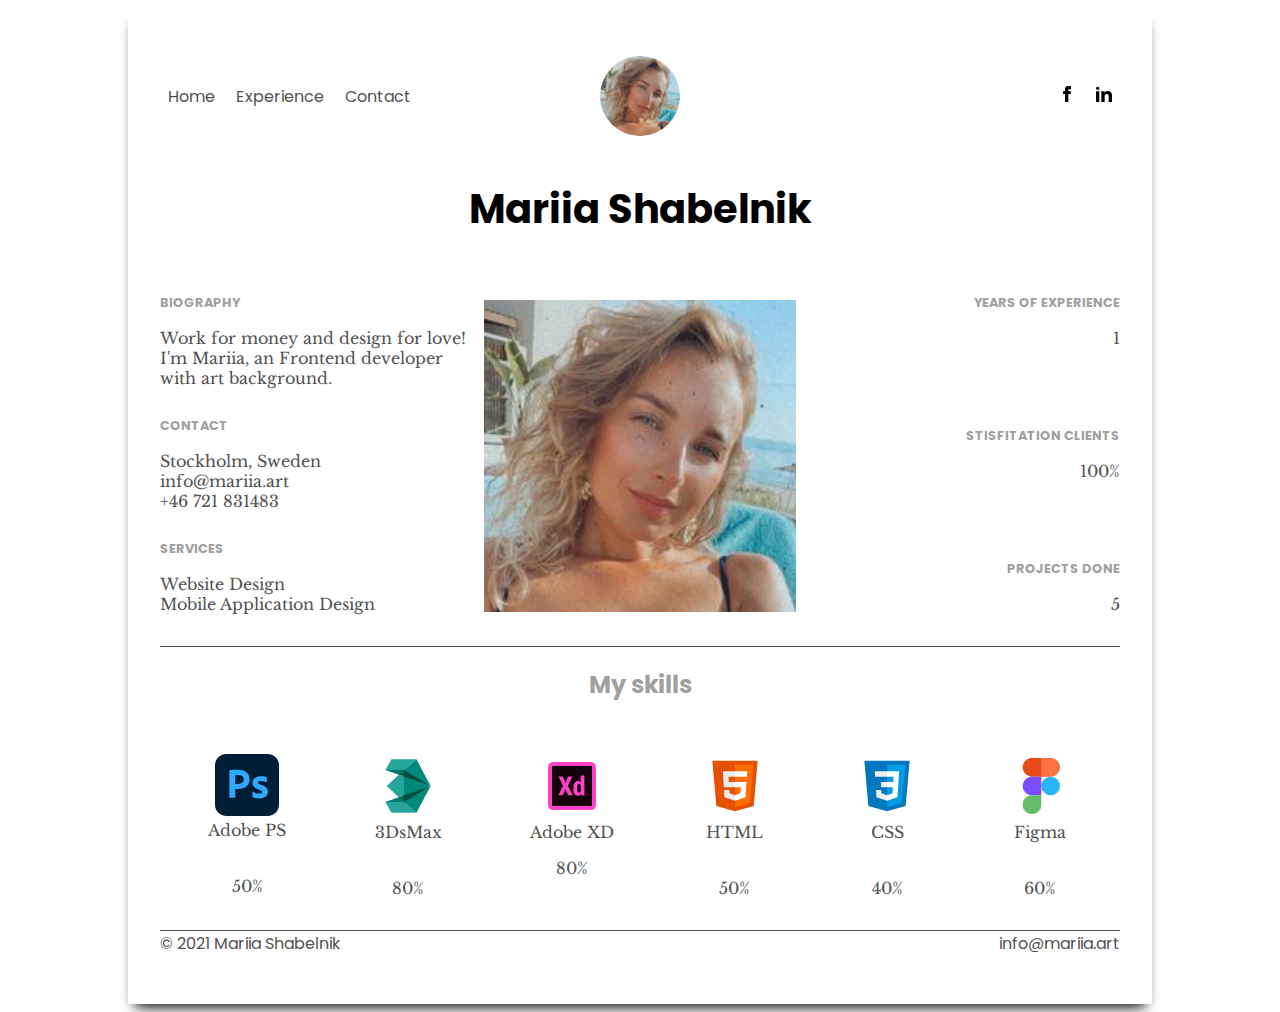
<file: index.html>
<!DOCTYPE html>
<html lang="en">
  <head>
    <meta charset="UTF-8" />
    <meta http-equiv="X-UA-Compatible" content="IE=edge" />
    <meta name="viewport" content="width=device-width, initial-scale=1.0" />
    <title>Mariias websida</title>
    <link rel="stylesheet" href="style.css" />
    <link rel="stylesheet" href="typography.css" />
    <link rel="stylesheet" href="color.css" />
    <link rel="preconnect" href="https://fonts.googleapis.com" />
    <link rel="preconnect" href="https://fonts.gstatic.com" crossorigin />
    <link
      href="https://fonts.googleapis.com/css2?family=Libre+Baskerville&family=Poppins:wght@300&display=swap"
      rel="stylesheet"
    />
  </head>
  <body>
    <div class="content">
      <header>
        <nav class="sectionContentFill navigation">
          <div>
            <ul>
              <li>
                <a href="index.html">Home</a>
              </li>
              <li>
                <a href="experience.html">Experience</a>
              </li>
              <li>
                <a href="contact.html">Contact</a>
              </li>
            </ul>
          </div>
          <div class="sizeLogo">
            <img src="img/logo.jpeg" alt="logo" />
          </div>
          <div>
            <ul class="alignRight">
              <li>
                <a
                  href="https://www.facebook.com/maria.shabelnik"
                  target="_blank"
                  ><img
                    class="smallIcon"
                    src="img/iconmonstr-facebook-1.svg"
                    alt="facebookLogo"
                /></a>
              </li>
              <li>
                <a href="https://linkedin.com" target="_blank"
                  ><img
                    class="smallIcon"
                    src="img/iconmonstr-linkedin-1.svg"
                    alt="LinkedinLogo"
                /></a>
              </li>
            </ul>
          </div>
        </nav>
      </header>
      <main>
        <section class="sectionContentFill">
          <div>
            <h1 class="alignCenter">Mariia Shabelnik</h1>
          </div>
        </section>
        <section class="sectionContentFill">
          <div class="flexCols">
            <article>
              <h3>BIOGRAPHY</h3>
              <p>
                Work for money and design for love! I'm Mariia, an Frontend
                developer with art background.
              </p>
            </article>
            <article>
              <h3>CONTACT</h3>
              <p>
                Stockholm, Sweden
                <br />
                info@mariia.art
                <br />
                +46 721 831483
              </p>
            </article>
            <article>
              <h3>SERVICES</h3>
              <p>
                Website Design
                <br />
                Mobile Application Design
              </p>
            </article>
          </div>
          <div class="centerImg">
            <img src="img/logo.jpeg" alt="Mariia" />
          </div>
          <div class="flexCols alignRight">
            <article>
              <h3>YEARS OF EXPERIENCE</h3>
              <p>1</p>
            </article>
            <article>
              <h3>STISFITATION CLIENTS</h3>
              <p>100%</p>
            </article>

            <article>
              <h3>PROJECTS DONE</h3>
              <p>5</p>
            </article>
          </div>
        </section>

        <section class="sectionContentFill borderTop">
          <div>
            <h2 class="alignCenter">My skills</h2>
          </div>
        </section>
        <section class="sectionContent">
          <article class="icon">
            <figure class="alignCenter">
              <img src="img/Adobe_Photoshop_CC_icon.svg" alt="PS_logo" />
              <figcaption>Adobe PS</figcaption>
              <br />
              <p>50%</p>
            </figure>
          </article>
          <article class="icon">
            <figure class="alignCenter">
              <img src="img/icons8-3ds-max.svg" alt="3DsMax_logo" />
              <figcaption>3DsMax</figcaption>
              <br />
              <p>80%</p>
            </figure>
          </article>
          <article class="icon">
            <figure class="alignCenter">
              <img src="img/icons8-adobe-xd.svg" alt="XD_logo" />
              <figcaption>Adobe XD</figcaption>
              <p>80%</p>
            </figure>
          </article>
          <article class="icon">
            <figure class="alignCenter">
              <img src="img/icons8-html-5.svg" alt="Html_logo" />
              <figcaption>HTML</figcaption>
              <br />
              <p>50%</p>
            </figure>
          </article>
          <article class="icon">
            <figure class="alignCenter">
              <img src="img/icons8-css3.svg" alt="CSS_logo" />
              <figcaption>CSS</figcaption>
              <br />
              <p>40%</p>
            </figure>
          </article>
          <article class="icon">
            <figure class="alignCenter">
              <img src="img/icons8-figma.svg" alt="Figma_logo" />
              <figcaption>Figma</figcaption>
              <br />
              <p>60%</p>
            </figure>
          </article>
        </section>
      </main>
      <footer>
        <section class="sectionContentFill borderTop">
          <div>© 2021 Mariia Shabelnik</div>
          <div class="alignRight">
            <a href="mailto:info@mariia.art">info@mariia.art</a>
          </div>
        </section>
      </footer>
    </div>
  </body>
</html>
</file>
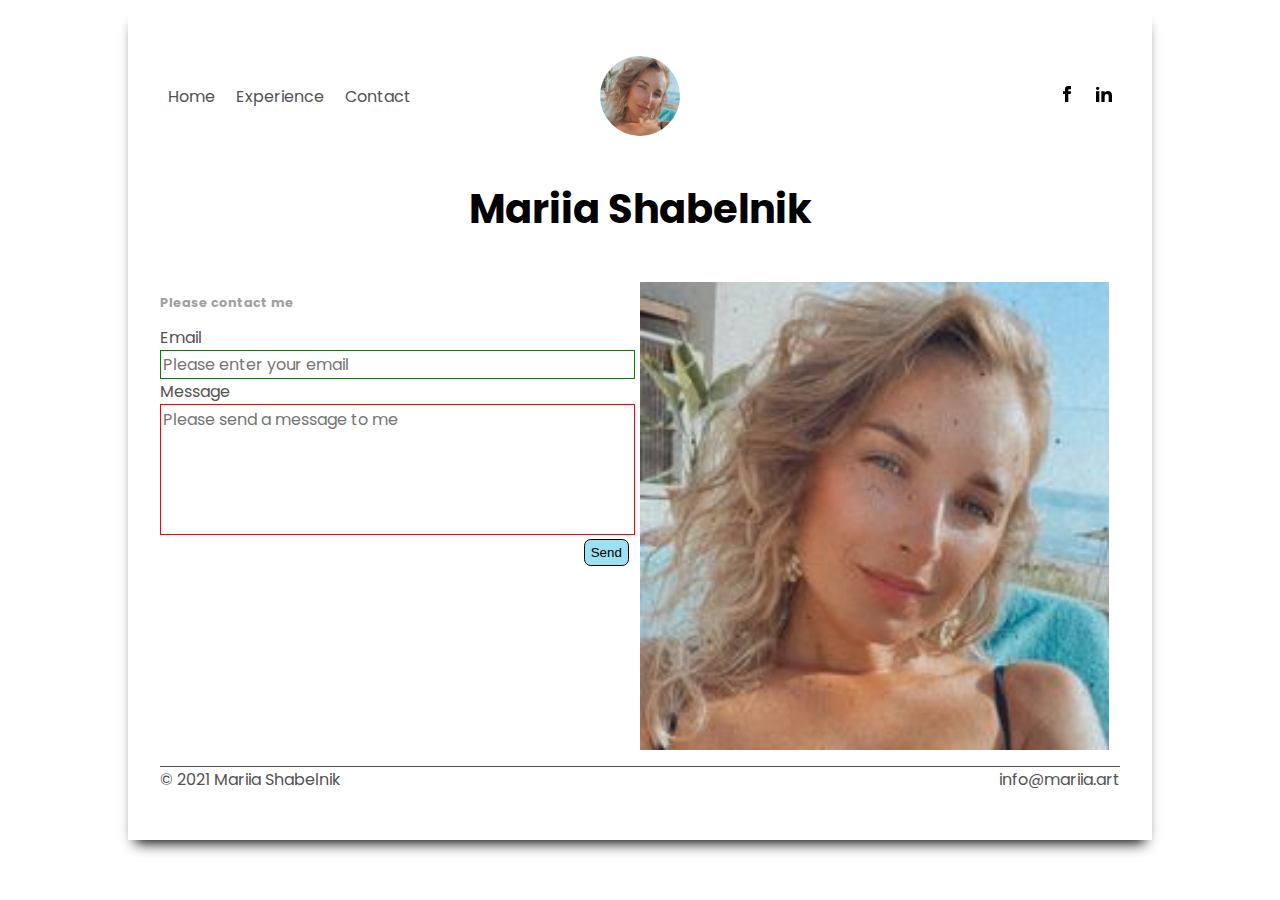
<file: contact.html>
<!DOCTYPE html>
<html lang="en">
  <head>
    <meta charset="UTF-8" />
    <meta http-equiv="X-UA-Compatible" content="IE=edge" />
    <meta name="viewport" content="width=device-width, initial-scale=1.0" />
    <title>Mariias websida</title>
    <link rel="stylesheet" href="style.css" />
    <link rel="stylesheet" href="typography.css" />
    <link rel="stylesheet" href="color.css" />
    <link rel="stylesheet" href="form.css" />
    <link rel="preconnect" href="https://fonts.googleapis.com" />
    <link rel="preconnect" href="https://fonts.gstatic.com" crossorigin />
    <link
      href="https://fonts.googleapis.com/css2?family=Libre+Baskerville&family=Poppins:wght@300&display=swap"
      rel="stylesheet"
    />
  </head>
  <body>
    <div class="content">
      <header>
        <nav class="sectionContentFill navigation">
          <div>
            <ul>
              <li>
                <a href="index.html">Home</a>
              </li>
              <li>
                <a href="experience.html">Experience</a>
              </li>
              <li>
                <a href="contact.html">Contact</a>
              </li>
            </ul>
          </div>
          <div class="sizeLogo">
            <img src="img/logo.jpeg" alt="logo" />
          </div>
          <div>
            <ul class="alignRight">
              <li>
                <a
                  href="https://www.facebook.com/maria.shabelnik"
                  target="_blank"
                  ><img
                    class="smallIcon"
                    src="img/iconmonstr-facebook-1.svg"
                    alt="facebookLogo"
                /></a>
              </li>
              <li>
                <a href="https://linkedin.com" target="_blank"
                  ><img
                    class="smallIcon"
                    src="img/iconmonstr-linkedin-1.svg"
                    alt="LinkedinLogo"
                /></a>
              </li>
            </ul>
          </div>
        </nav>
      </header>
      <main>
        <section class="sectionContentFill">
          <div>
            <h1 class="alignCenter">Mariia Shabelnik</h1>
          </div>
        </section>
        <section class="sectionContentFill">
          <div class="flexCols">
            <article>
              <h3>Please contact me</h3>
              <form>
                <label class="label" for="email">Email</label>
                <input
                  class="textField"
                  type="email"
                  id="email"
                  placeholder="Please enter your email"
                />

                <label class="label" for="message">Message</label>
                <textarea
                  required
                  class="textField"
                  rows="5"
                  id="message"
                  placeholder="Please send a message to me"
                ></textarea>
                <div class="alignRight">
                  <input class="button" type="submit" value="Send" />
                </div>
              </form>
            </article>
          </div>
          <div class="centerImg">
            <img src="img/logo.jpeg" alt="Mariia" />
          </div>
        </section>
      </main>
      <footer>
        <section class="sectionContentFill borderTop">
          <div>© 2021 Mariia Shabelnik</div>
          <div class="alignRight">
            <a href="mailto:info@mariia.art">info@mariia.art</a>
          </div>
        </section>
      </footer>
    </div>
  </body>
</html>
</file>
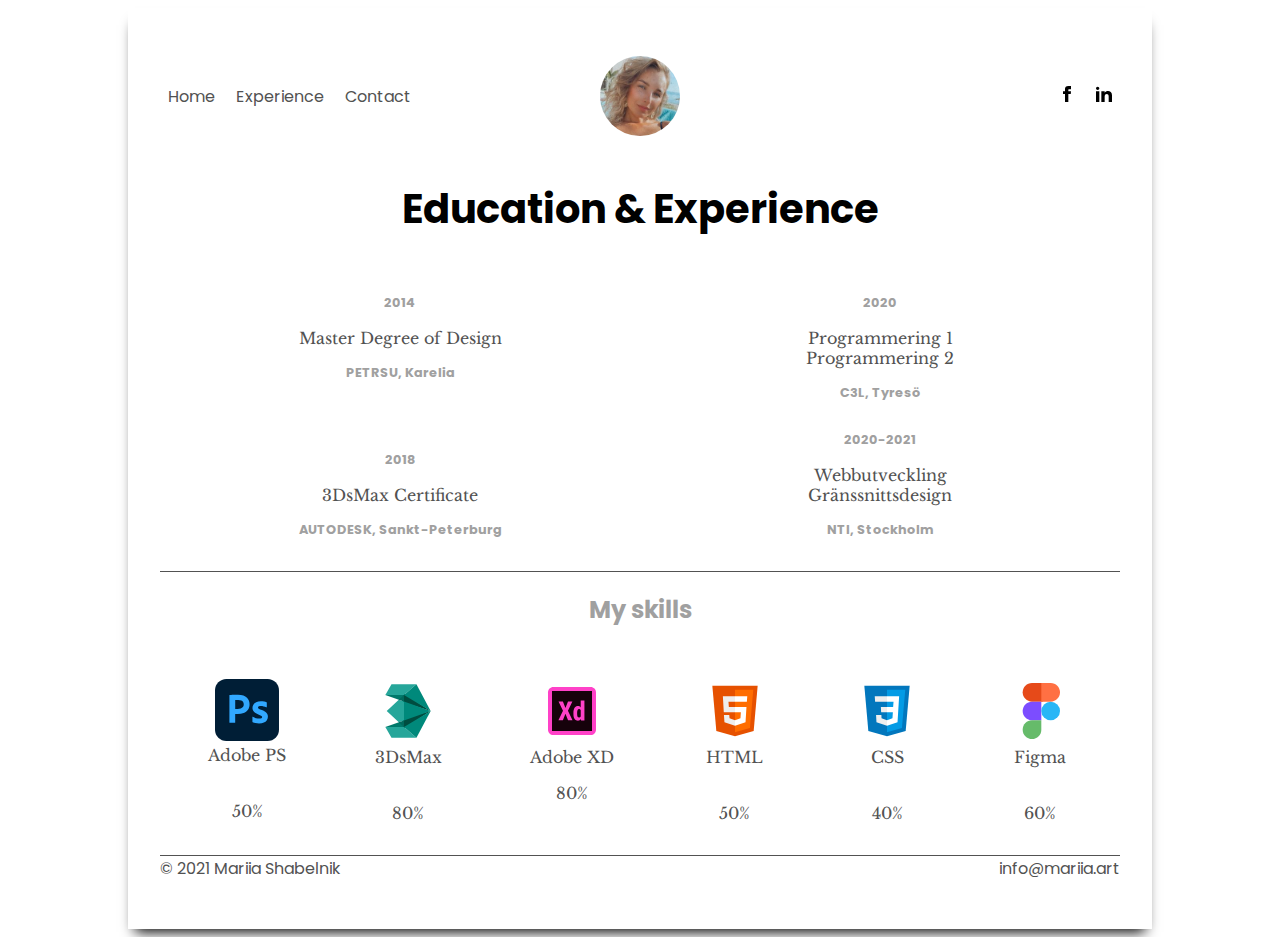
<file: experience.html>
<!DOCTYPE html>
<html lang="en">
  <head>
    <meta charset="UTF-8" />
    <meta http-equiv="X-UA-Compatible" content="IE=edge" />
    <meta name="viewport" content="width=device-width, initial-scale=1.0" />
    <title>Mariias websida</title>
    <link rel="stylesheet" href="style.css" />
    <link rel="stylesheet" href="typography.css" />
    <link rel="stylesheet" href="color.css" />
    <link rel="preconnect" href="https://fonts.googleapis.com" />
    <link rel="preconnect" href="https://fonts.gstatic.com" crossorigin />
    <link
      href="https://fonts.googleapis.com/css2?family=Libre+Baskerville&family=Poppins:wght@300&display=swap"
      rel="stylesheet"
    />
  </head>
  <body>
    <div class="content">
      <header>
        <nav class="sectionContentFill navigation">
          <div>
            <ul>
              <li>
                <a href="index.html">Home</a>
              </li>
              <li>
                <a href="experience.html">Experience</a>
              </li>
              <li>
                <a href="contact.html">Contact</a>
              </li>
            </ul>
          </div>
          <div class="sizeLogo">
            <img src="img/logo.jpeg" alt="logo" />
          </div>
          <div>
            <ul class="alignRight">
              <li>
                <a
                  href="https://www.facebook.com/maria.shabelnik"
                  target="_blank"
                  ><img
                    class="smallIcon"
                    src="img/iconmonstr-facebook-1.svg"
                    alt="facebookLogo"
                /></a>
              </li>
              <li>
                <a href="https://linkedin.com" target="_blank"
                  ><img
                    class="smallIcon"
                    src="img/iconmonstr-linkedin-1.svg"
                    alt="LinkedinLogo"
                /></a>
              </li>
            </ul>
          </div>
        </nav>
      </header>
      <main>
        <section class="sectionContentFill">
          <div>
            <h1 class="alignCenter">Education & Experience</h1>
          </div>
        </section>
        <section class="sectionContentFill">
          <div class="flexCols alignCenter">
            <article>
              <h3>2014</h3>
              <p>
                Master Degree of Design <h3>PETRSU, Karelia</h3>
              </p>
            </article>
            <article>
              <h3>2018</h3>
              <p>
                3DsMax Certificate<h3>AUTODESK, Sankt-Peterburg</h3>
              </p>
            </article>
          </div>
          <div class="flexCols alignCenter">
            <article>
              <h3>2020</h3>
              <p>
                Programmering 1 <br>
                Programmering 2
                <h3>C3L, Tyresö</h3>
              </p>
            </article>
            <article>
              <h3>2020-2021</h3>
              <p>
                Webbutveckling <br>
                Gränssnittsdesign
                <h3>NTI, Stockholm</h3>
              </p>
            </article>
            
          </div>
      
         
        </section>

          <section class="sectionContentFill   borderTop">
            <div>
              <h2 class="alignCenter">My skills</h2>
            </div>
          </section>
          <section class="sectionContent">
            <article class="icon">
              <figure class="alignCenter">
                <img src="img/Adobe_Photoshop_CC_icon.svg" alt="PS_logo" />
                <figcaption>Adobe PS</figcaption>
                <br />
                <p>50%</p>
              </figure>
            </article>
            <article class="icon">
              <figure class="alignCenter">
                <img src="img/icons8-3ds-max.svg" alt="3DsMax_logo" />
                <figcaption>3DsMax</figcaption>
                <br />
                <p>80%</p>
              </figure>
            </article>
            <article class="icon">
              <figure class="alignCenter">
                <img src="img/icons8-adobe-xd.svg" alt="XD_logo" />
                <figcaption>Adobe XD</figcaption>
                <p>80%</p>
              </figure>
            </article>
            <article class="icon">
              <figure class="alignCenter">
                <img src="img/icons8-html-5.svg" alt="Html_logo" />
                <figcaption>HTML</figcaption>
                <br />
                <p>50%</p>
              </figure>
            </article>
            <article class="icon">
              <figure class="alignCenter">
                <img src="img/icons8-css3.svg" alt="CSS_logo" />
                <figcaption>CSS</figcaption>
                <br />
                <p>40%</p>
              </figure>
            </article>
            <article class="icon">
              <figure class="alignCenter">
                <img src="img/icons8-figma.svg" alt="Figma_logo" />
                <figcaption>Figma</figcaption>
                <br />
                <p>60%</p>
              </figure>
            </article>
          </section>

      </main>
      <footer>
        <section class="sectionContentFill  borderTop">
          <div>© 2021 Mariia Shabelnik</div>
          <div class="alignRight">
            <a href="mailto:info@mariia.art">info@mariia.art</a>
          </div>
        </section>
      </footer>
    </div>
  </body>
</html>
</file>
<file: style.css>
a {
  transition: all 1s ease-out;
}

.content {
  max-width: 960px;
  margin: auto;
  padding: 2em;
}

.smallIcon {
  height: 1em;
}

.navigation {
  margin: 1em auto;
  align-items: center;
}
.navigation div {
  order: 5;
}

.navigation ul {
  padding: 0;
  list-style-type: none;
  margin: 0;
}

.navigation li {
  display: inline;
  margin: 0.5em;
}
.sizeLogo {
  order: 5;
}
.sizeLogo img {
  border-radius: 2.5em;
  height: 5em;

  margin: auto;
  display: block;
}

.sectionContentFill {
  margin: 1em auto;
  display: flex;
  flex-direction: row;
}

.sectionContentFill div {
  flex: 1;
}

.flexCols {
  display: flex;
  flex-direction: column;
  justify-content: space-between;
}

.alignCenter {
  text-align: center;
}

.alignRight {
  text-align: right;
}

.centerImg {
  margin: auto 0.7em;
}

.centerImg img {
  display: block;
  width: 100%;
}

.sectionContent {
  margin: 1em auto;
  display: flex;
  flex-direction: row;
  justify-content: space-evenly;
  flex-wrap: wrap;
}

.icon img {
  width: 4em;
}

.borderTop {
  border-top: 1px solid var(--main-fg-color);
}

/* MOBILE */
@media screen and (max-width: 480px) {
  .navigation {
    flex-direction: column;
    column-gap: 0px;
  }
  .navigation li {
    display: block;
    text-align: center;
    margin-top: 0.2em;
  }

  .sizeLogo {
    order: 1 !important; /* Move image on top in mobile view */
  }
  .icon img {
    width: 8em;
  }
  .sectionContentFill {
    flex-direction: column;
  }
  .sectionContent {
    flex-direction: column;
  }
  footer div {
    text-align: right;
  }
}
</file>
<file: typography.css>
body {
  font-family: "Libre Baskerville", serif;
}

h1 {
  font-family: "Poppins", sans-serif;
  font-size: 2.5em;
}

h2 {
  font-family: "Poppins", sans-serif;
  font-size: 1.5em;
}

h3 {
  font-family: "Poppins", sans-serif;
  font-size: 0.8em;
}

label {
  font-family: "Poppins", sans-serif;
  font-size: 1em;
}

.textField {
  font-family: "Poppins", sans-serif;
  font-size: 1em;
}

footer {
  font-family: "Poppins", sans-serif;
}

a {
  transition: all 1s ease-out;
  font-family: "Poppins", sans-serif;
  text-decoration: none;
}
</file>
<file: color.css>
:root {
  --main-bg-color: #ccc;
  --main-fg-color: rgb(82, 82, 82);
  --header-color: rgb(160, 160, 160);
  --headerOne-color: rgb(0, 0, 0);
  --a-hover-color: #000;
}

body {
  color: var(--main-fg-color);
}

h1 {
  color: var(--headerOne-color);
}

h2 {
  color: var(--header-color);
}

h3 {
  color: var(--header-color);
}

a {
  color: var(--main-fg-color);
}

a:hover {
  color: var(--a-hover-color);
}

.content {
  box-shadow: 0px 10px 13px -7px #000000,
    5px 5px 15px 5px rgba(202, 202, 202, 0) inset;
}
</file>
<file: form.css>
.label {
  width: 100%;
  display: block;
}

.textField {
  width: 100%;
  resize: none;
  outline: none;
}

.textField:valid {
  border: 1px solid green;
}
.textField:invalid {
  border: 1px solid red;
}

.button {
  height: 2em;
  background-color: rgb(156, 224, 241);
  border-color: white;
  border-radius: 0.5em;
  border: 1px solid #000;
}
</file>
